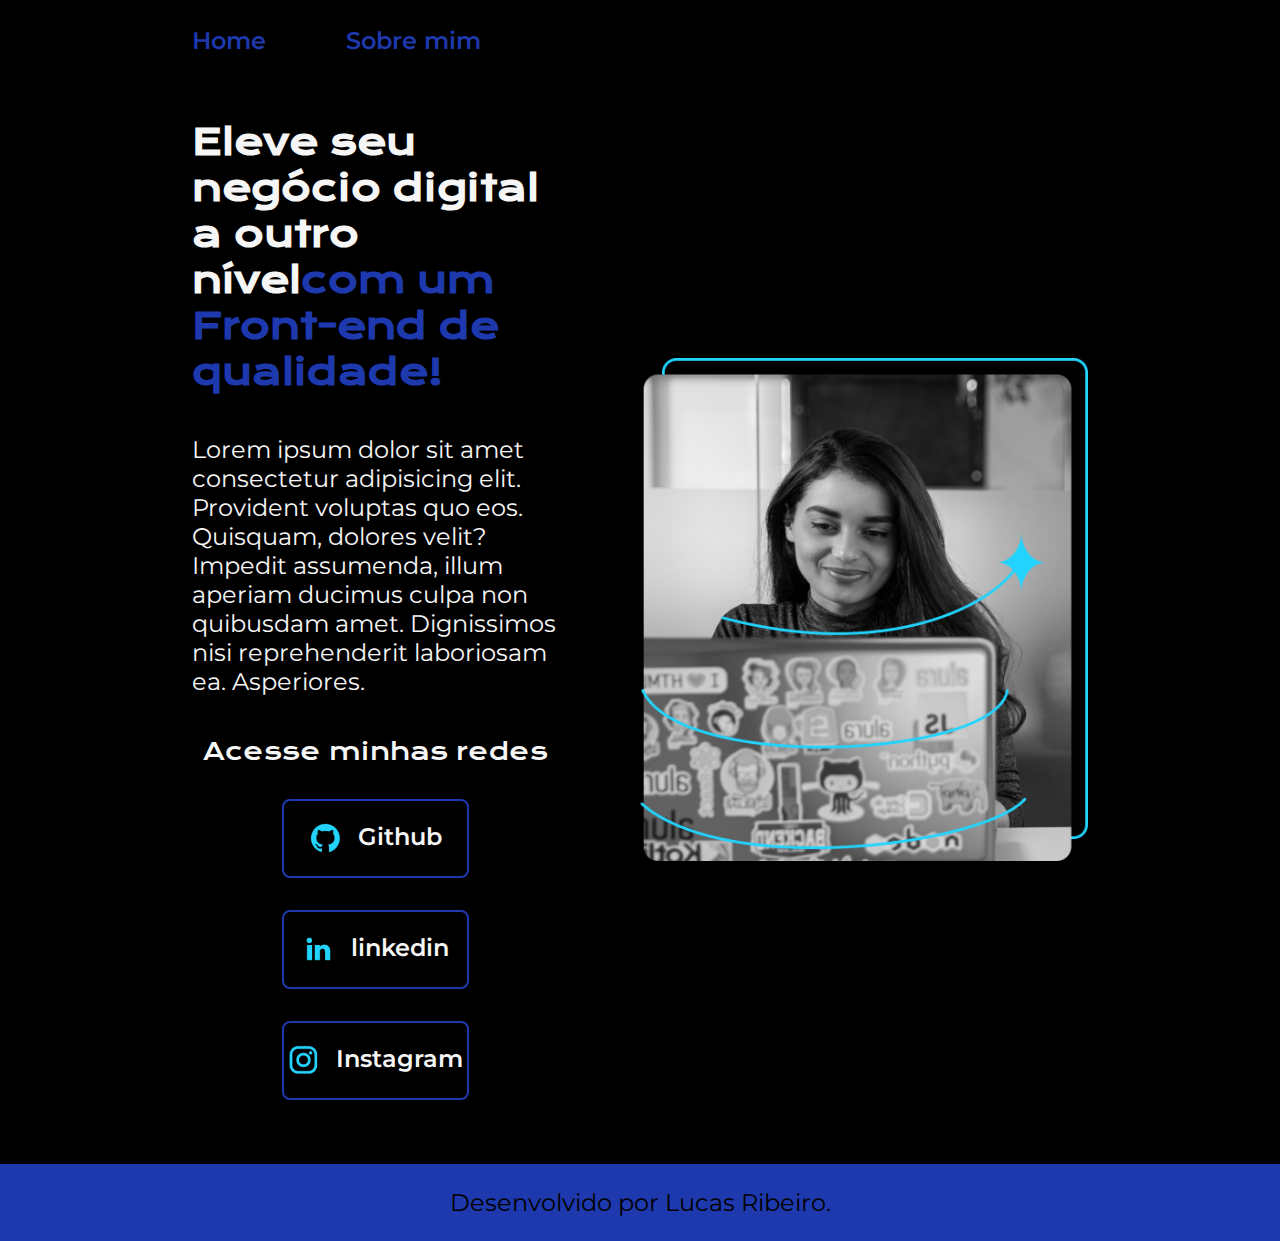
<file: index.html>
<!DOCTYPE html>
<html lang="pt-br">

<head>
    <meta charset="UTF-8">
    <meta http-equiv="X-UA-Compatible" content="IE=edge">
    <meta name="viewport" content="width=device-width, initial-scale=1.0">
    <title>Portfolio</title>
    <link rel="stylesheet" href="./styles/style.css">
</head>

<body>
    <header class="cabecalho">
        <nav class="cabecalho__menu">
            <a class="cabecalho__menu__link" href="index.html">Home</a>
            <a class="cabecalho__menu__link" href="about.html">Sobre mim</a>
        </nav>
    </header>
    <main class="apresentacao">
        <section class="apresentacao__conteudo">
            <h1 class="apresentacao__conteudo__titulo">Eleve seu negócio digital a outro nível<strong 
            class="titulo-destaque">com um Front-end de qualidade!
            </strong></h1>
            <p class="apresentacao__conteudo__texto">Lorem ipsum dolor sit amet consectetur adipisicing elit. Provident voluptas quo eos. Quisquam, dolores velit? Impedit assumenda, illum aperiam ducimus culpa non quibusdam amet. Dignissimos nisi reprehenderit laboriosam ea. Asperiores.</p>
            <div class="apresentacao__links">
                <h2 class="apresentacao__links__subtitulo">Acesse minhas redes</h2>
                <a class="apresentacao__links__navegacao" href="https://github.com/lucas-rk">
                    <img src="./assets/github.png">
                    Github
                </a>
                <a class="apresentacao__links__navegacao" href="https://linkedin.com/in/lucas-ribeiro-0a5b39267">
                    <img src="./assets/linkedin.png">
                    linkedin
                </a>
                <a class="apresentacao__links__navegacao" href="https://instagram.com/_lucasrk">
                    <img src="./assets/instagram.png ">
                    Instagram
                </a>
            </div>
        </section>
        <img class="apresentacao__imagem" src="./assets/Imagem.png" alt="Foto da Joana Santos programando">
    </main>
    <footer class="rodape">
        <p>Desenvolvido por Lucas Ribeiro.
        </p>
    </footer>
</body>

</html>
</file>
<file: styles/style.css>
@import url('https://fonts.googleapis.com/css2?family=Krona+One&family=Montserrat:wght@400;600&display=swap');

:root {
    --cor-primaria: #000000;
    --cor-secundaria: #F6F6F6;
    --cor-terciaria: #1e39ad;
    --cor-hover: #272727;

    --fonte-primaria: 'Krona One', sans-serif;
    --fonte-secundaria: 'Montserrat', sans-serif;
}
*{
    margin: 0;
    padding: 0;
}

body{
    box-sizing: border-box;
    background-color: var(--cor-primaria);
    color: var(--cor-secundaria);
}
.cabecalho{
    padding: 2% 0% 0% 15%;
}
.cabecalho__menu{
    display: flex;
    gap: 80px;
}
.cabecalho__menu__link{
    font-family: var(--fonte-secundaria);
    font-size: 1.5rem;
    font-weight: 600;
    color: var(--cor-terciaria);
    text-decoration: none;
}
.apresentacao{
    padding: 5% 15%;
    display: flex;
    align-items: center;
    justify-content: space-between;
    gap: 82px;
}
.apresentacao__conteudo{
    width: 50%;
    display: flex;
    flex-direction: column;
    gap: 40px;
}

.apresentacao__conteudo__titulo{
    font-size: 2.25rem;
    font-family: var(--fonte-primaria);
}
.titulo-destaque{
    color: var(--cor-terciaria);
}
.apresentacao__conteudo__texto{
    font-size: 1.5rem;
    font-family: var(--fonte-secundaria);
}

.apresentacao__links{
    display: flex;
    flex-direction: column;
    justify-content: space-between;
    align-items: center;
    gap: 32px;
}
.apresentacao__links__subtitulo{
    font-family: var(--fonte-primaria);
    font-weight: 400;
    font-size: 24px;
}
.apresentacao__links__navegacao{
    display: flex;
    justify-content: center;
    gap: 16px;
    border: 2px solid var(--cor-terciaria);
    width: 50%;
    text-align: center;
    border-radius: 8px;
    font-size: 1.5rem;
    font-weight: 600;
    padding: 21.5px 0;
    text-decoration: none;
    color: var(--cor-secundaria);
    font-family: var(--fonte-secundaria);
}
.apresentacao__links__link:hover{
    background-color: var(--cor-hover);
}

.apresentacao__imagem{
    width: 50%;
}

.rodape{
    color: var(--cor-primaria);
    background-color: var(--cor-terciaria);
    padding: 24px;
    text-align: center;
    font-family: var(--fonte-secundaria);
    font-size: 1.5rem;
    font-weight: 400;
}

@media (max-width: 1200px) {
    .cabecalho{
        padding: 10%;
    }

    .cabecalho__menu{
        justify-content: center;
    }

    .apresentacao{
        padding: 5%;
        flex-direction: column-reverse;
    }

    .apresentacao__conteudo{
        width: auto;
    }
}
</file>
